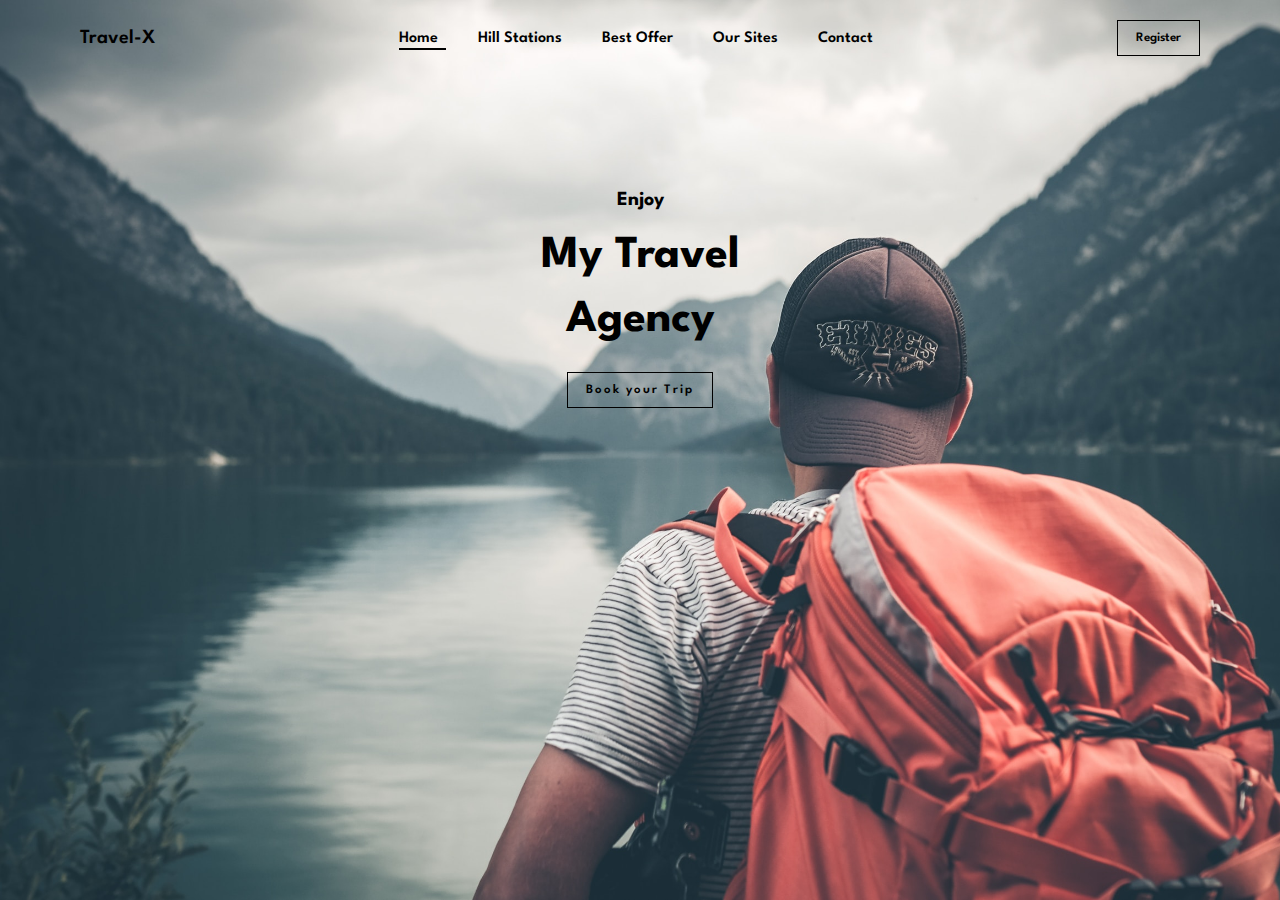
<file: Task 01-LandingPage/index.html>
<!DOCTYPE html>
<html lang="en">
<head>
    <meta charset="UTF-8">
    <meta http-equiv="X-UA-Compatible" content="IE=edge">
    <meta name="viewport" content="width=device-width, initial-scale=1.0">
    <title>Travelx-Landing Page</title>
    <link rel="stylesheet" href="style.css">
</head>
<body>
    <section class="main">
        <section id="header">
            <div class="logo">
                Travel-X
            </div>
    
            <div>
                <ul id="navbar">
                    <li><a class="active" href="#">Home</a></li>
                    <li><a href="#">Hill Stations</a></li>
                    <li><a href="#">Best Offer</a></li>
                    <li><a href="#">Our Sites</a></li>
                    <li><a href="#">Contact</a></li>
                   
                </ul>
            </div>
            <div class="register">
                <button class="white">Register</button>
            </div>
        </section>

        <section id="main-text">
            <h4>Enjoy</h4>
            <h2>My Travel</h2>
            <h2>Agency</h2>
            <button class="white">Book your Trip</button>
        </section>
    </section>
</body>
</html>
</file>
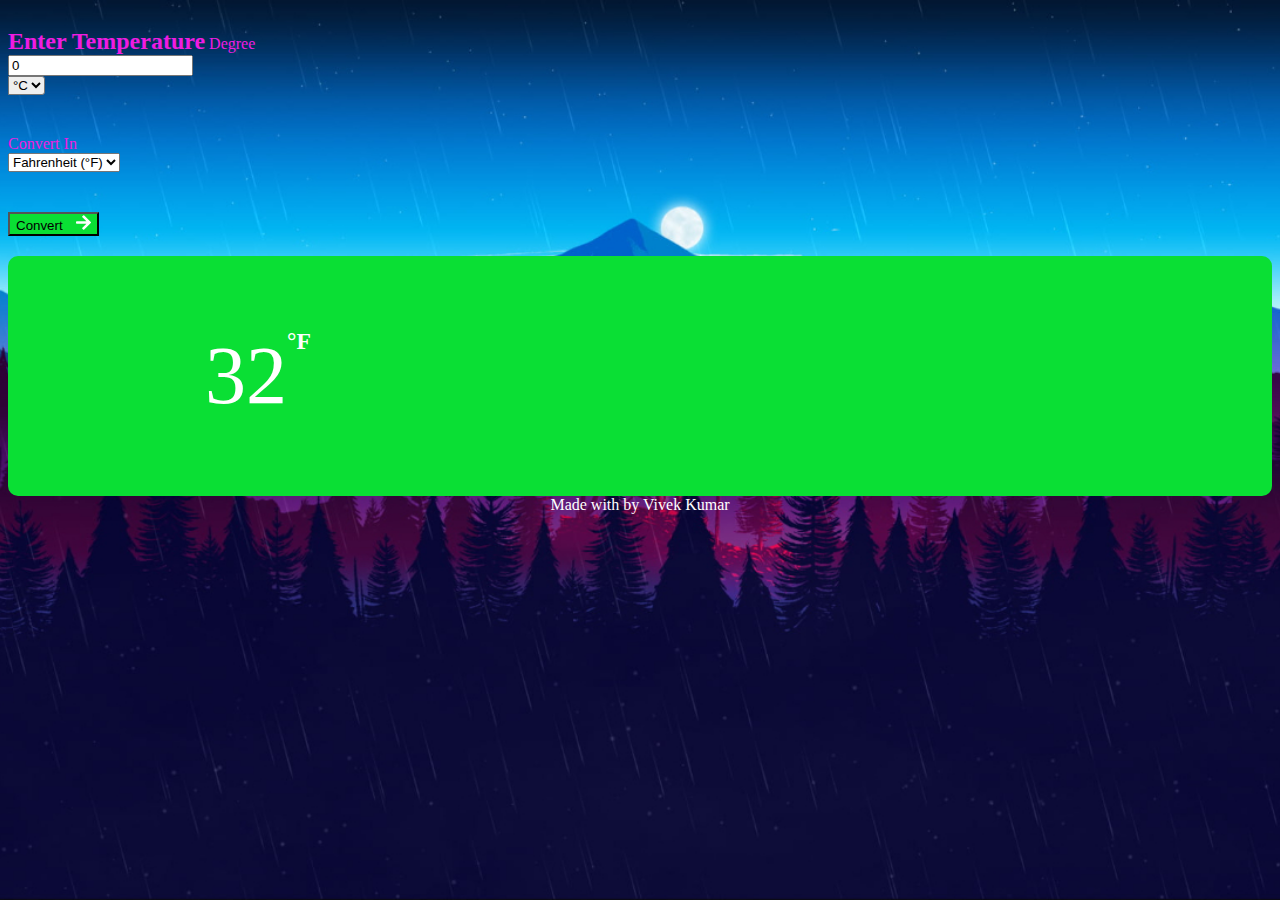
<file: Task 03- Temperature Converter/index.html>
<!DOCTYPE html>
<html lang="en">
	<head>
		<meta charset="UTF-8" />
		<meta http-equiv="X-UA-Compatible" content="IE=edge" />
		<meta name="viewport" content="width=device-width, initial-scale=1.0" />
		<title>Temperature Converter</title>
		<link rel="icon" type="image/png" href="./assets/icon.png" />
		<link
			rel="stylesheet"
			href="https://cdnjs.cloudflare.com/ajax/libs/font-awesome/4.7.0/css/font-awesome.min.css"
		/>

		<!-- -----------------------------Bootstrap 4.6----------------------------------------- -->
		<link
			rel="stylesheet"
			href="https://cdn.jsdelivr.net/npm/bootstrap@4.6.0/dist/css/bootstrap.min.css"
			integrity="sha384-B0vP5xmATw1+K9KRQjQERJvTumQW0nPEzvF6L/Z6nronJ3oUOFUFpCjEUQouq2+l"
			crossorigin="anonymous"
		/>

		<!-- -------------------------------Custom CSS Style---------------------------------------- -->
		<link rel="stylesheet" href="style.css" />
	</head>

	<body class="d-flex justify-content-center align-items-center min-vh-100">
		<div class="container">
			<div class="row">
				<div class="card-group col-12 col-md-10 offset-md-1 my-md-auto">
					<div class="card inputSection col-12 col-md-6">
						<div class="card-body">
							<form>
								<div class="row px-3">
									<div class="col-12 col-md-11 px-4">
										<span class="card-title d-block"
											>Enter Temperature</span
										>
										<label for="degreeInput" class="py-sm-2"
											>Degree</label
										>
										<div class="input-group">
											<input
												type="number"
												class="form-control"
												id="inputDegree"
												name="inputDegree"
												placeholder="Enter Degree"
												value="0"
											/>
											<div class="input-group-append">
												<select
													class="form-control"
													id="selectInputDegreeType"
												>
													<option value="C" selected>
														&deg;C
													</option>
													<option value="F">
														&deg;F
													</option>
													<option value="K">K</option>
												</select>
											</div>
										</div>
										<label
											for="selectConversionType"
											class="py-sm-2"
											>Convert In</label
										>
										<div class="input-group d-inline-block">
											<div class="input-group-append">
												<select
													class="form-control"
													id="selectConversionType"
												>
													<option value="F" selected>
														Fahrenheit (&deg;F)
													</option>
													<option value="C">
														Celcius (&deg;C)
													</option>
													<option value="K">
														Kelvin (K)
													</option>
												</select>
											</div>
										</div>
										<button
											type="submit"
											class="convertBtn btn btn-lg col-12 col-md-6 offset-md-3 mt-4 rounded-pill d-flex justify-content-center align-items-center text-white"
										>
											Convert&emsp;<img
												src="./assets/right.svg"
												class="mt-1"
												width="15px"
												height="15px"
											/>
										</button>
									</div>
								</div>
							</form>
						</div>
					</div>
					<div class="card resultSection col-12 col-md-6">
						<div
							class="card-body d-flex justify-content-center align-items-center"
						>
							<div id="resultValueSection">
								<div id="convertedDegree">32</div>
								<h3 id="degree">&deg;</h3>
								<h3 id="convertedUnit">F</h3>
							</div>
						</div>
					</div>
				</div>
			</div>
			<footer class="mt-5 pt-5">Made with  by Vivek Kumar</footer>
		</div>

		<!-- -----------------------------JQuery Plugins------------------------------------------ -->
		<script
			src="https://code.jquery.com/jquery-3.5.1.slim.min.js"
			integrity="sha384-DfXdz2htPH0lsSSs5nCTpuj/zy4C+OGpamoFVy38MVBnE+IbbVYUew+OrCXaRkfj"
			crossorigin="anonymous"
		></script>
		<script
			src="https://cdn.jsdelivr.net/npm/bootstrap@4.6.0/dist/js/bootstrap.bundle.min.js"
			integrity="sha384-Piv4xVNRyMGpqkS2by6br4gNJ7DXjqk09RmUpJ8jgGtD7zP9yug3goQfGII0yAns"
			crossorigin="anonymous"
		></script>

		<!-- -------------------------------Custom JS Script---------------------------------------- -->
		<script src="script.js"></script>
	</body>
</html>
</file>
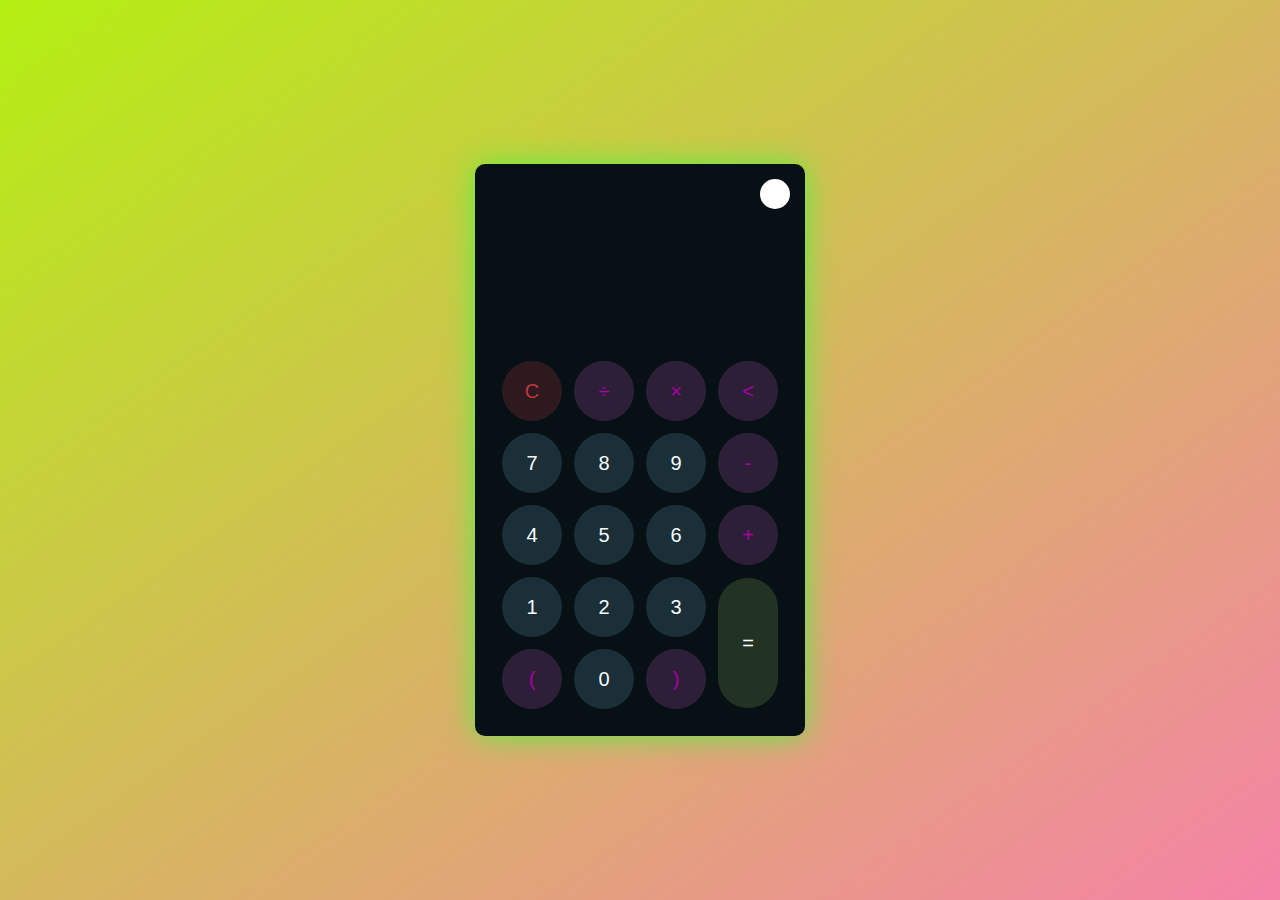
<file: Task 04- Calculator/index.html>
<!DOCTYPE html>
<html lang="en">
<head>
    <meta charset="UTF-8">
    <meta http-equiv="X-UA-Compatible" content="IE=edge">
    <meta name="viewport" content="width=device-width, initial-scale=1.0">
    <link rel="stylesheet" href="style.css">
    <link rel="icon" href="favicon.ico">
    <title>Simple calculator</title>
</head>
<body>
    <div class="container">
        <div class="calculator dark">
            <div class="theme-toggler active">
                <i class="toggler-icon"></i>
            </div>
            <div class="display-screen">
                <div id="display"></div>
            </div>
            <div class="buttons">
                <table>
                    <tr>
                        <td><button class="btn-operator" id="clear">C</button></td>
                        <td><button class="btn-operator" id="/">&divide;</button></td>
                        <td><button class="btn-operator" id="*">&times;</button></td>
                        <td><button class="btn-operator" id="backspace"><</button></td>
                    </tr>
                    <tr>
                        <td><button class="btn-number" id="7">7</button></td>
                        <td><button class="btn-number" id="8">8</button></td>
                        <td><button class="btn-number" id="9">9</button></td>
                        <td><button class="btn-operator" id="-">-</button></td>
                    </tr>
                    <tr>
                        <td><button class="btn-number" id="4">4</button></td>
                        <td><button class="btn-number" id="5">5</button></td>
                        <td><button class="btn-number" id="6">6</button></td>
                        <td><button class="btn-operator" id="+">+</button></td>
                    </tr>
                    <tr>
                        <td><button class="btn-number" id="1">1</button></td>
                        <td><button class="btn-number" id="2">2</button></td>
                        <td><button class="btn-number" id="3">3</button></td>
                        <td rowspan="2"><button class="btn-equal" id="equal">=</button></td>
                    </tr>
                    <tr>
                        <td><button class="btn-operator" id="(">(</button></td>
                        <td><button class="btn-number" id="0">0</button></td>
                        <td><button class="btn-operator" id=")">)</button></td>
                    </tr>
                </table>
            </div>
        </div>
    </div>
    <script src="script.js"></script>
</body>
</html>
</file>
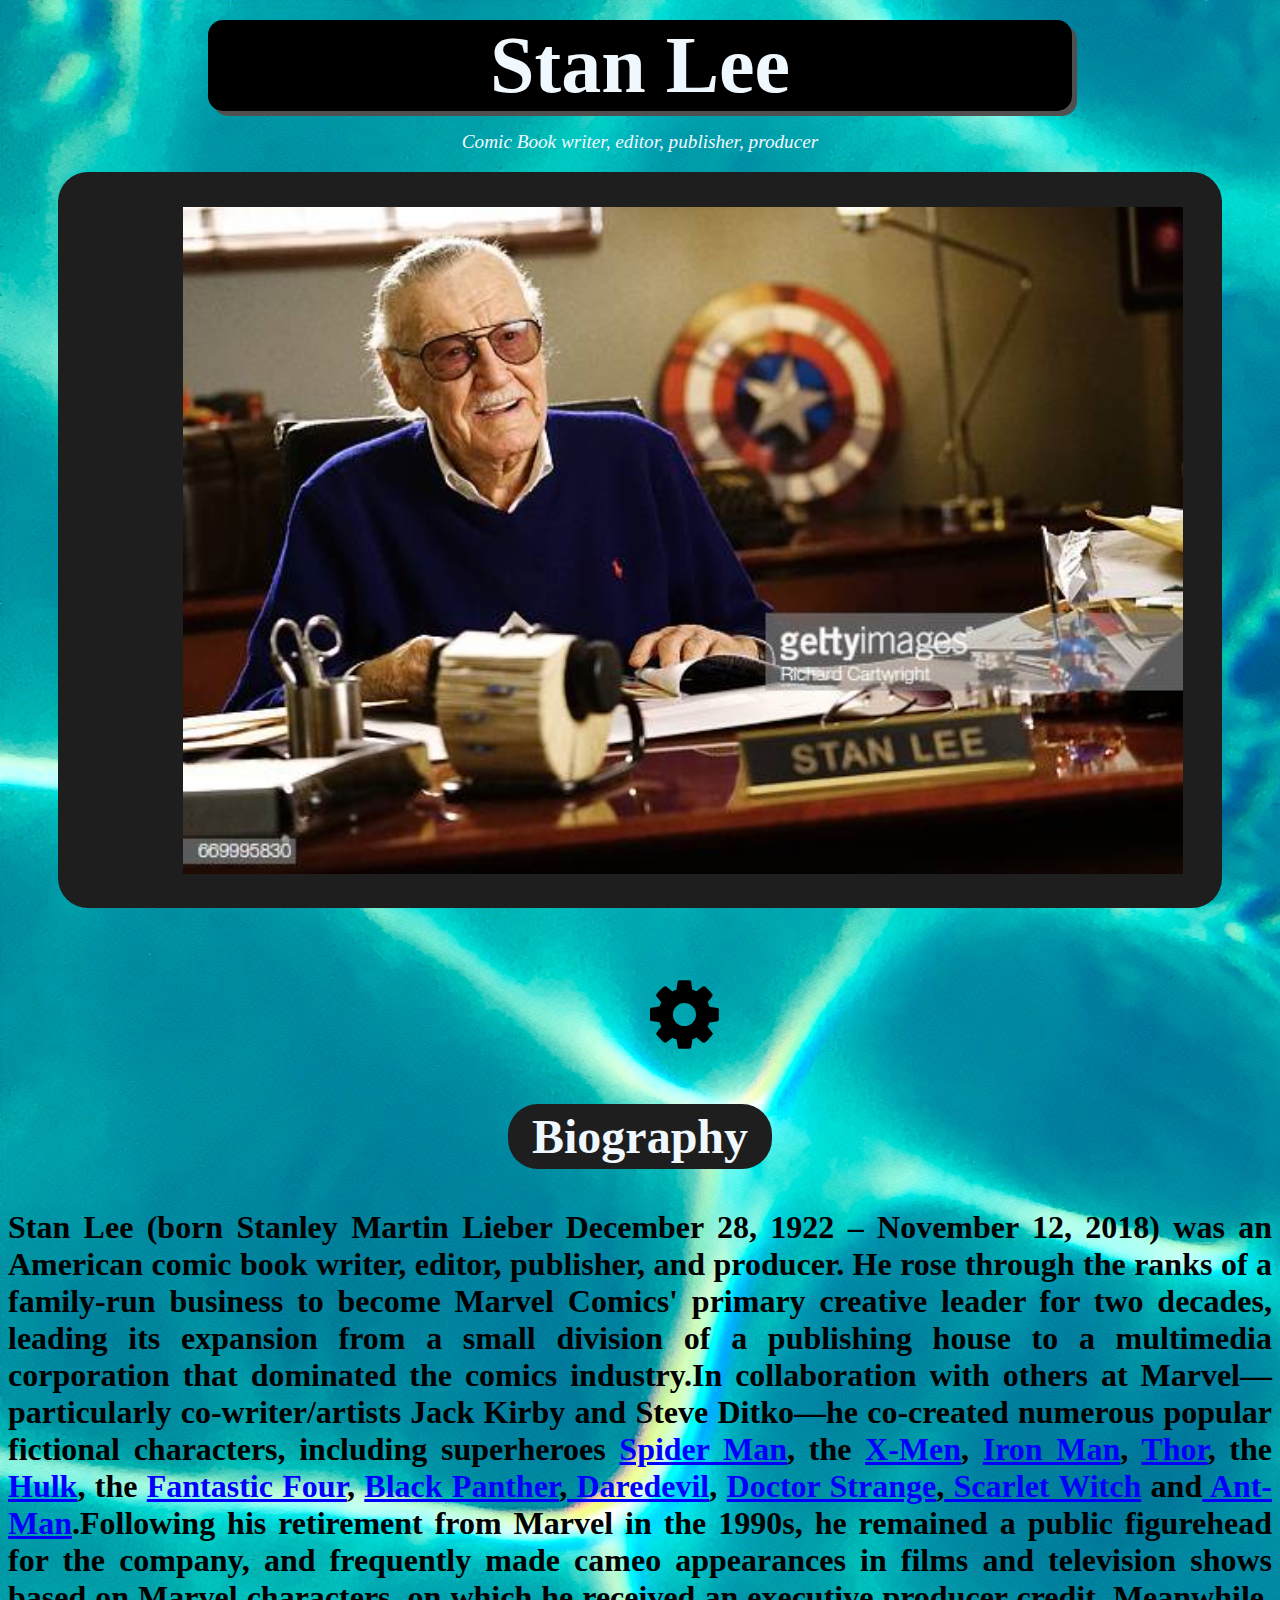
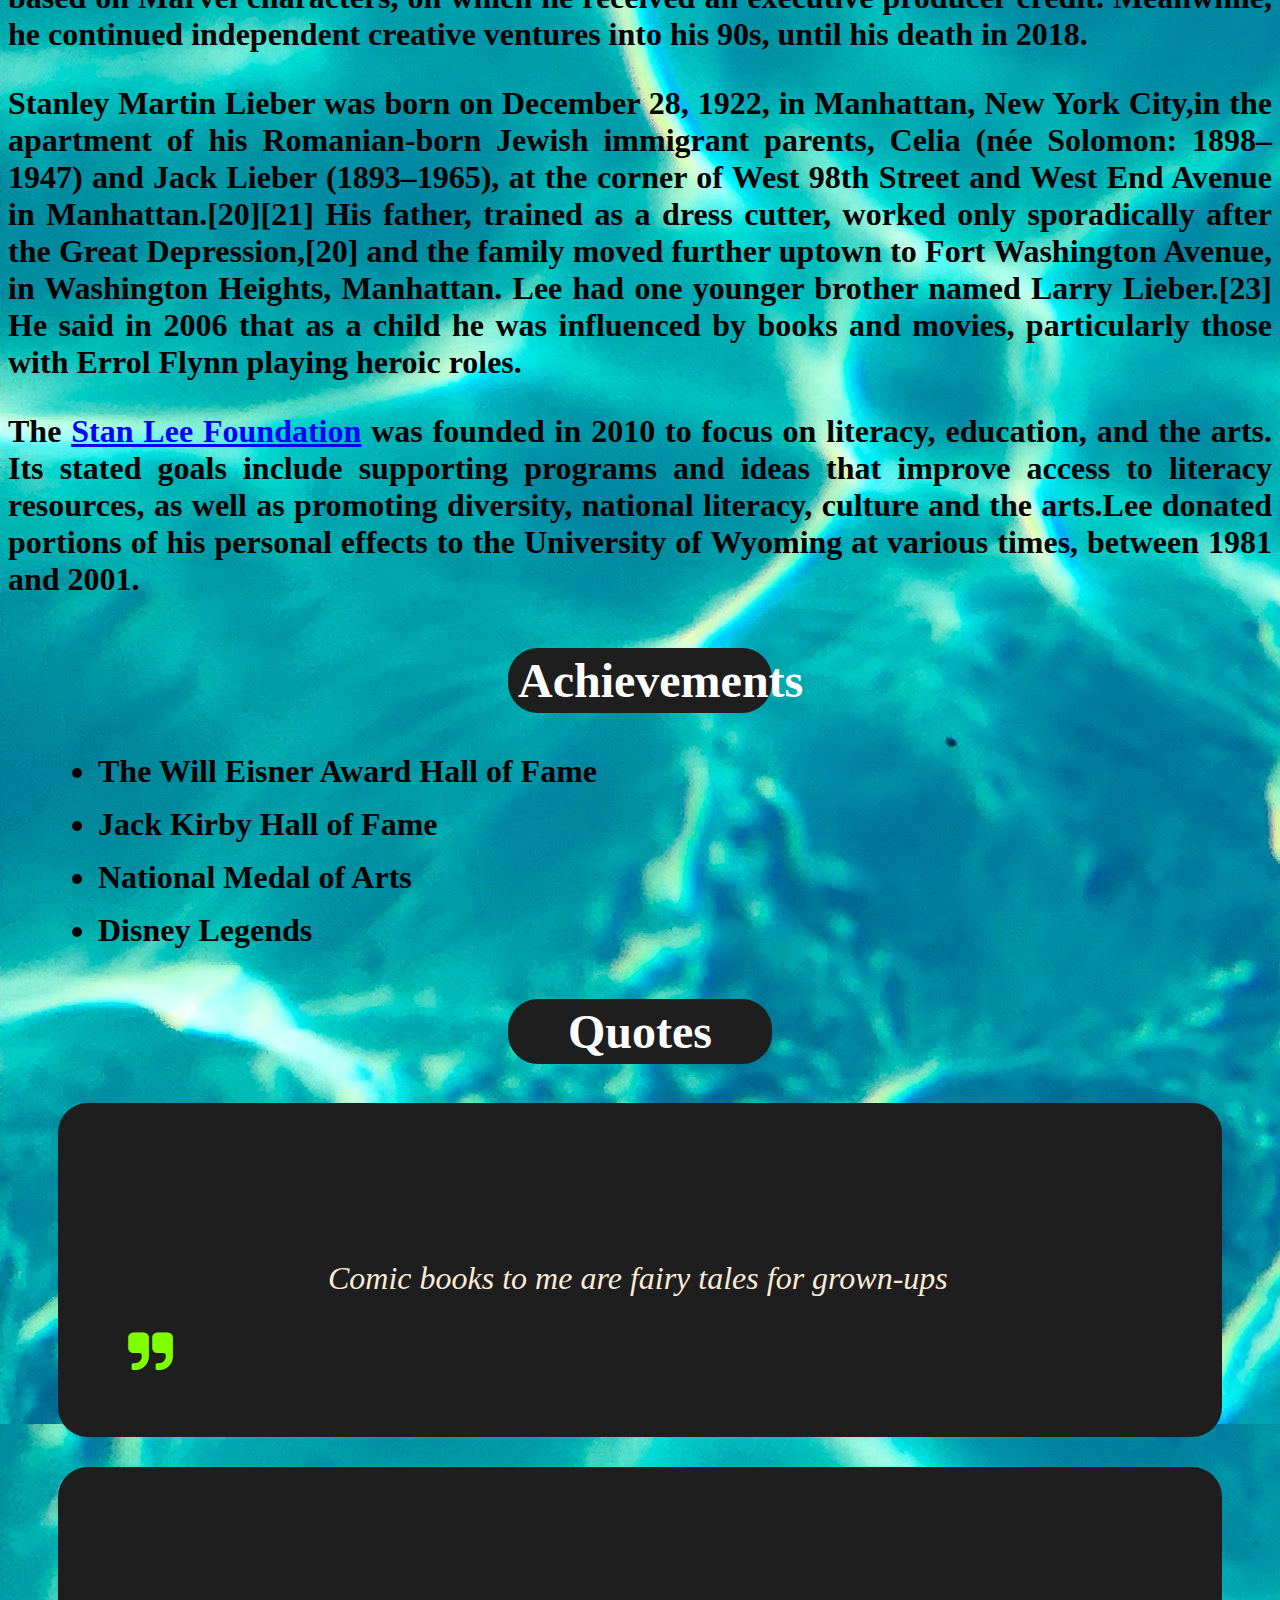
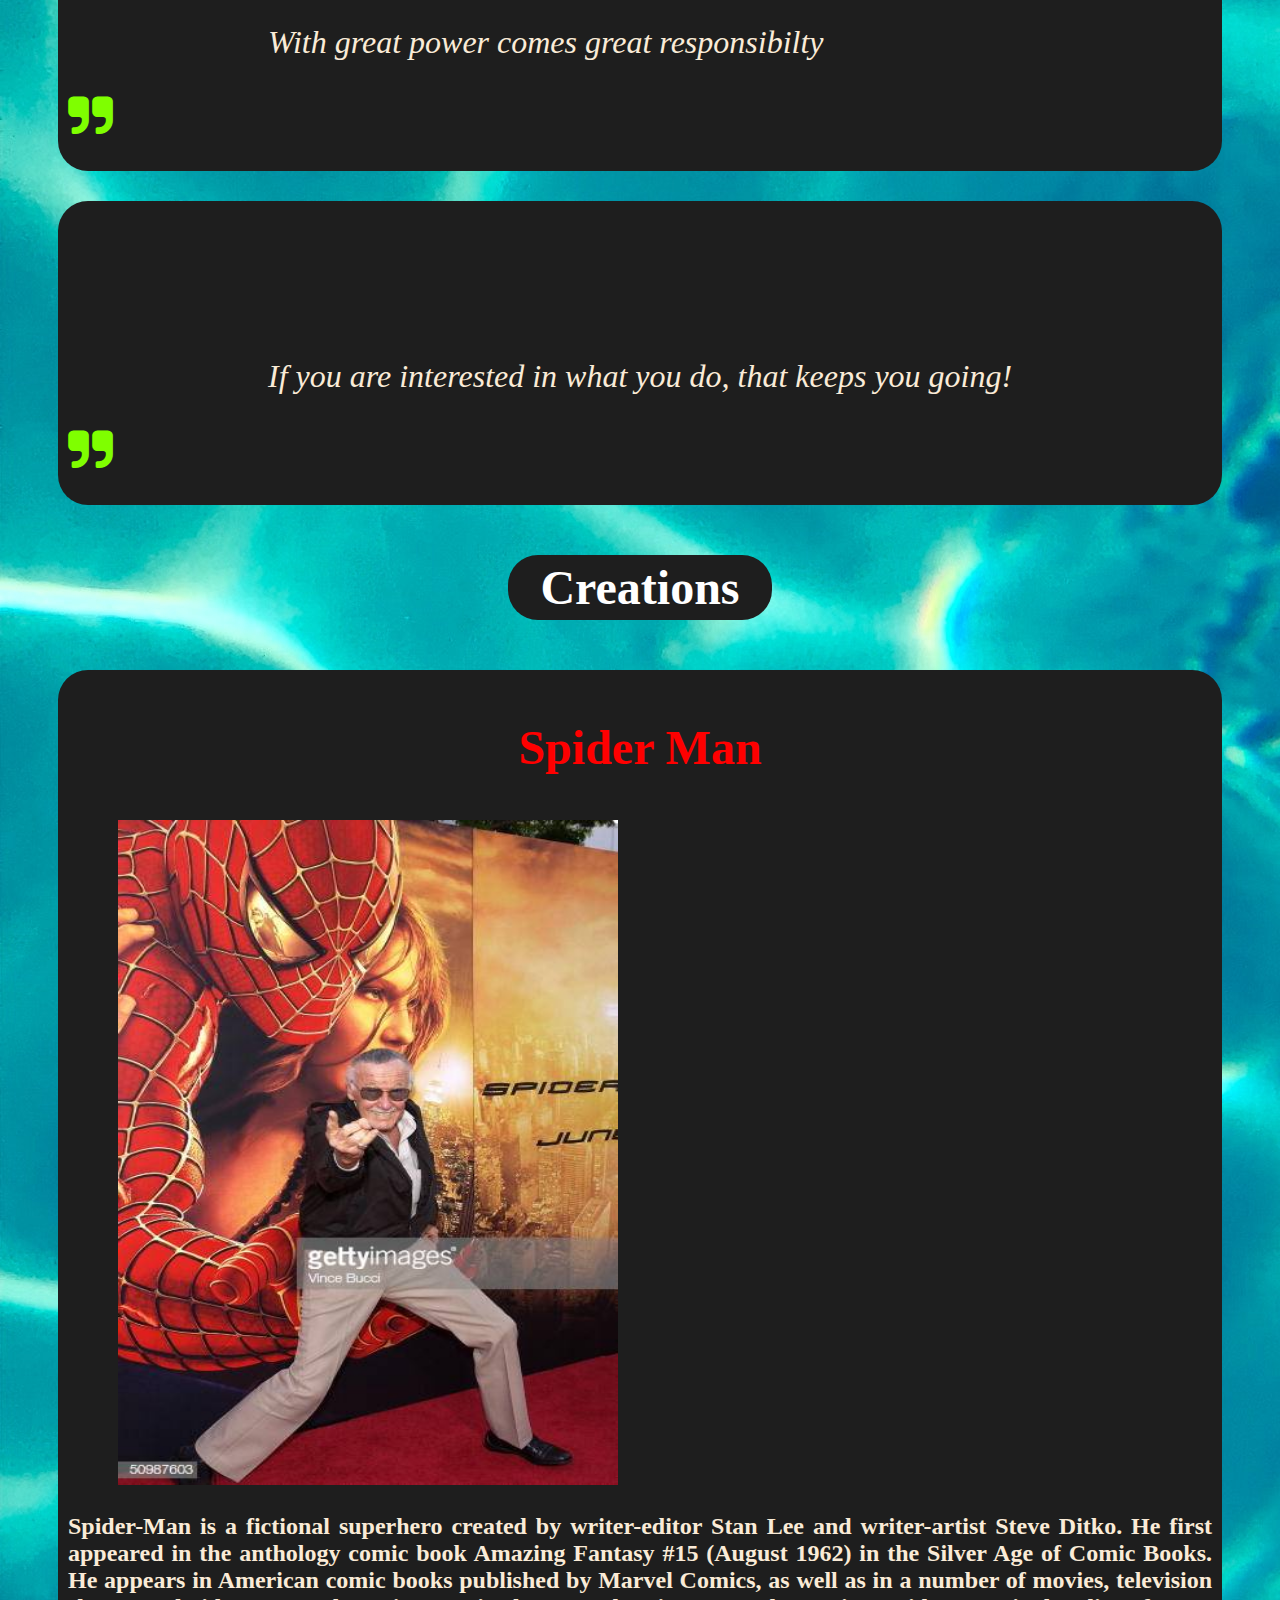
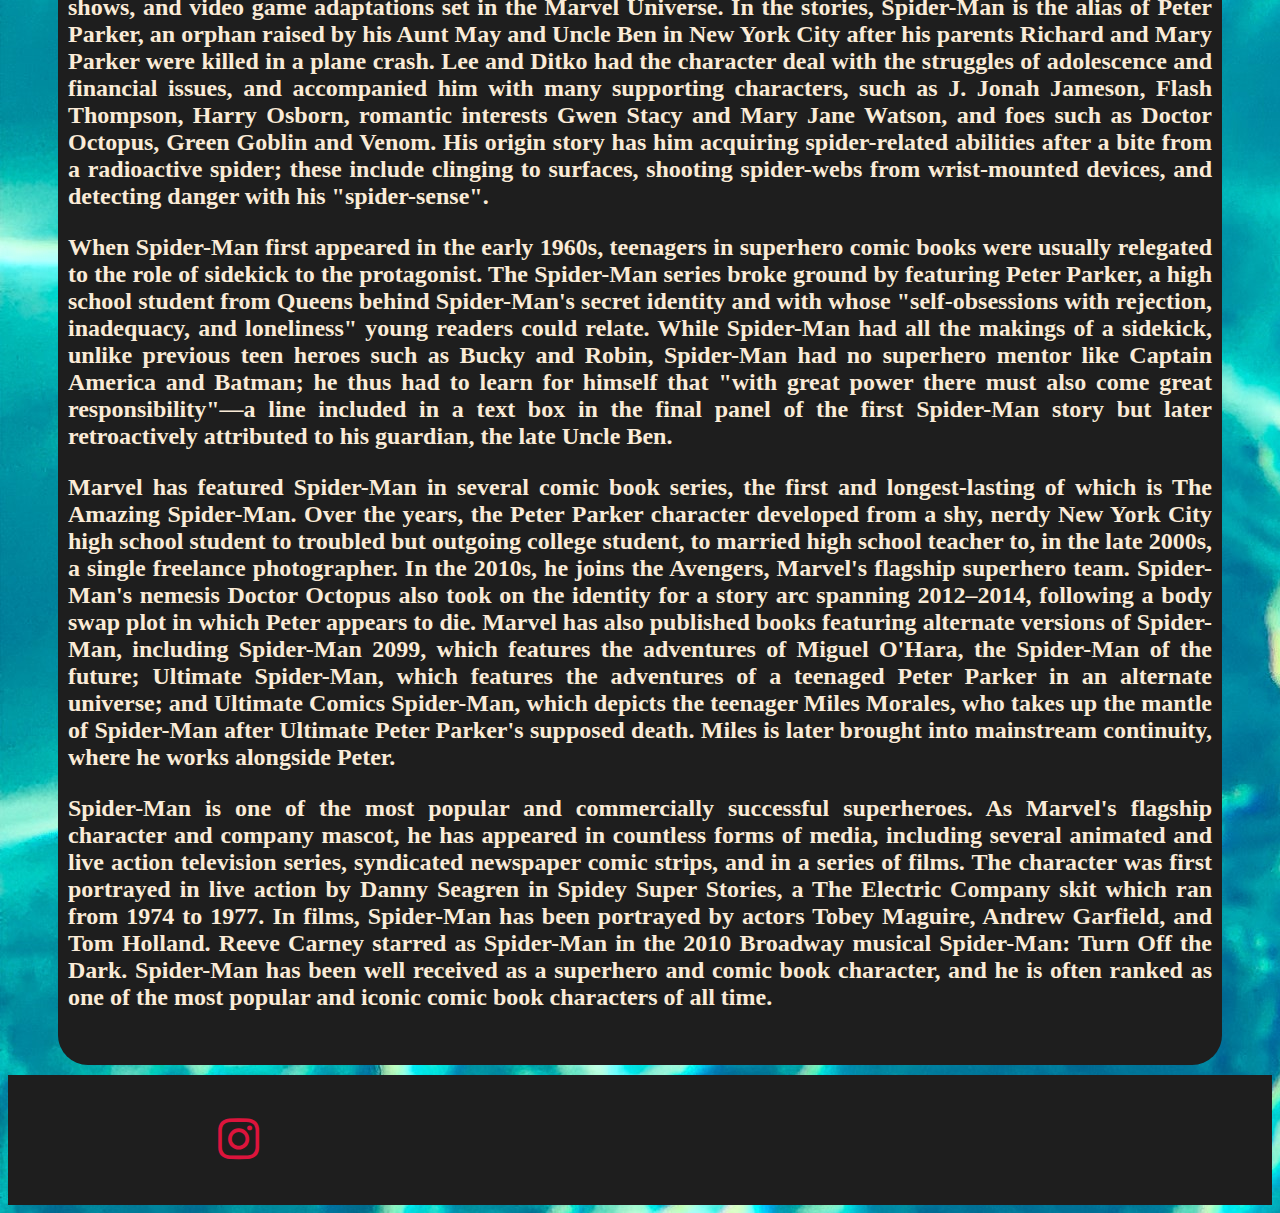
<file: Task 05- Tribute Page/index.html>
<!DOCTYPE html>
<html lang="en">
<head>
 <link rel="stylesheet" href="https://use.fontawesome.com/releases/v5.7.0/css/all.css" integrity="sha384-lZN37f5QGtY3VHgisS14W3ExzMWZxybE1SJSEsQp9S+oqd12jhcu+A56Ebc1zFSJ" crossorigin="anonymous">
 <link href="http://maxcdn.bootstrapcdn.com/font-awesome/4.2.0/css/font-awesome.min.css" rel="stylesheet" />
    <link rel="stylesheet" href="stan-lee.css" type="text/css" />
    <meta charset="UTF-8">
    <meta name="viewport" content="width=device-width, initial-scale=1.0">
    <meta http-equiv="X-UA-Compatible" content="ie=edge">
    <title>Stan Lee Tribute Page</title>
    <h1 style="text-align: center;">Stan Lee</h1>
</head>
<body>
    
    
        <p id="Short">Comic Book writer, editor,   publisher,  producer </p>
    <div>
    <img src="Stan-lee_pic.jpg" alt="stan Lee siting in his office" class="image">
    </div>
    <p>  </p>
       
<i class="fa fa-cog fa-spin fa-3x fa-fw" id="spinner"></i> <span class="sr-only">Loading...</span>
 
    <div id="paragraph">
    <h2 id="biograph">Biography</h2>
    </div>
    <p id="bio">Stan Lee (born Stanley Martin Lieber December 28, 1922 – November 12, 2018) was an American comic book writer, editor, publisher, and producer. He rose through the ranks of a family-run business to become Marvel Comics' primary creative leader for two decades, leading its expansion from a small division of a publishing house to a multimedia corporation that dominated the comics industry.In collaboration with others at Marvel—particularly co-writer/artists Jack Kirby and Steve Ditko—he co-created numerous popular fictional characters, including superheroes <a href="#spidey">Spider Man</a>, the <a href="https://en.wikipedia.org/wiki/X-Men" target="_blank">X-Men</a>, <a href="https://en.wikipedia.org/wiki/Iron_Man" target="_blank">Iron Man</a>, <a href="https://en.wikipedia.org/wiki/Thor_(Marvel_Comics)" target="_blank">Thor</a>, the <a href="https://en.wikipedia.org/wiki/Hulk" target="_blank">Hulk</a>, the <a href="https://en.wikipedia.org/wiki/Fantastic_Four" target="_blank">Fantastic Four</a>, <a href="https://en.wikipedia.org/wiki/Black_Panther_(comics)" target="_blank">Black Panther</a>,<a href="https://en.wikipedia.org/wiki/Daredevil_(Marvel_Comics_character)" target="_blank"> Daredevil</a>, <a href="https://en.wikipedia.org/wiki/Doctor_Strange" target="_blank">Doctor Strange</a>,<a href="https://en.wikipedia.org/wiki/Scarlet_Witch" target="_blank"> Scarlet Witch</a> and<a href="https://en.wikipedia.org/wiki/Ant-Man" target="_blank"> Ant-Man</a>.Following his retirement from Marvel in the 1990s, he remained a public figurehead for the company, and frequently made cameo appearances in films and television shows based on Marvel characters, on which he received an executive producer credit. Meanwhile, he continued independent creative ventures into his 90s, until his death in 2018.</p>
    <p id="bio">Stanley Martin Lieber was born on December 28, 1922, in Manhattan, New York City,in the apartment of his Romanian-born Jewish immigrant parents, Celia (née Solomon: 1898–1947) and Jack Lieber (1893–1965), at the corner of West 98th Street and West End Avenue in Manhattan.[20][21] His father, trained as a dress cutter, worked only sporadically after the Great Depression,[20] and the family moved further uptown to Fort Washington Avenue, in Washington Heights, Manhattan. Lee had one younger brother named Larry Lieber.[23] He said in 2006 that as a child he was influenced by books and movies, particularly those with Errol Flynn playing heroic roles.</p>
    <p id="bio">The <a href="www.stanleefoundation.org" target="_blank">Stan Lee Foundation</a> was founded in 2010 to focus on literacy, education, and the arts. Its stated goals include supporting programs and ideas that improve access to literacy resources, as well as promoting diversity, national literacy, culture and the arts.Lee donated portions of his personal effects to the University of Wyoming at various times, between 1981 and 2001.</p>
   <div id="paragraph">
    <h2 id="achieve">Achievements</h2>
    </div>
    <p> </p>
    <ul style="list-style-type: disc;">
    <li>    The Will Eisner Award Hall of Fame</li>
        <p> </p>
    <li>    Jack Kirby Hall of Fame </li>
        <p> </p>
    <li>    National Medal of Arts </li>
        <p> </p>
    <li>    Disney Legends</li>
    </ul>
    <p> </p>
    <div id="paragraph">
    <h2 id="achieve">Quotes</h2>
    </div>
    <p> </p>
    <div id="quotes">
    <div id="quote1">
    <i class="fas fa-quote-left"></i>
        <p id="quote">Comic books to me are fairy tales for grown-ups</p>
    <i class="fa fa-quote-right"  aria-hidden="true"></i>
    </div>
    </div>
    <div id="quote2">
    <i class="fas fa-quote-left"></i>
    <p id="quote">With great power comes great responsibilty</p>
    <i class="fa fa-quote-right"  aria-hidden="true"></i> 
    </div>
    <div id="quote3">
     <i class="fas fa-quote-left"></i>
    <p id="quote">If you are interested in what you do, that keeps you going!</p>
    <i class="fa fa-quote-right"  aria-hidden="true"></i> 
    </div>
    <div id="paragraph">
    <h2 id="achieve">Creations</h2>
    </div>
    <div>
    <h2 id="spidey">Spider Man</h2>
    <!-- <img src="spiderman.png" alt="Picture of SpiderMan" class="spider"> -->
    <img src="gettyimages-50987603-594x594.jpg" alt="Stan Lee in the premier of SpiderMan Movie" class="spider" id="stan-spider">
    <p id="bios">Spider-Man is a fictional superhero created by writer-editor Stan Lee and writer-artist Steve Ditko. He first appeared in the anthology comic book Amazing Fantasy #15 (August 1962) in the Silver Age of Comic Books. He appears in American comic books published by Marvel Comics, as well as in a number of movies, television shows, and video game adaptations set in the Marvel Universe. In the stories, Spider-Man is the alias of Peter Parker, an orphan raised by his Aunt May and Uncle Ben in New York City after his parents Richard and Mary Parker were killed in a plane crash. Lee and Ditko had the character deal with the struggles of adolescence and financial issues, and accompanied him with many supporting characters, such as J. Jonah Jameson, Flash Thompson, Harry Osborn, romantic interests Gwen Stacy and Mary Jane Watson, and foes such as Doctor Octopus, Green Goblin and Venom. His origin story has him acquiring spider-related abilities after a bite from a radioactive spider; these include clinging to surfaces, shooting spider-webs from wrist-mounted devices, and detecting danger with his "spider-sense".</p>
<p id="bios">
When Spider-Man first appeared in the early 1960s, teenagers in superhero comic books were usually relegated to the role of sidekick to the protagonist. The Spider-Man series broke ground by featuring Peter Parker, a high school student from Queens behind Spider-Man's secret identity and with whose "self-obsessions with rejection, inadequacy, and loneliness" young readers could relate. While Spider-Man had all the makings of a sidekick, unlike previous teen heroes such as Bucky and Robin, Spider-Man had no superhero mentor like Captain America and Batman; he thus had to learn for himself that "with great power there must also come great responsibility"—a line included in a text box in the final panel of the first Spider-Man story but later retroactively attributed to his guardian, the late Uncle Ben.</p>
<p id="bios">
Marvel has featured Spider-Man in several comic book series, the first and longest-lasting of which is The Amazing Spider-Man. Over the years, the Peter Parker character developed from a shy, nerdy New York City high school student to troubled but outgoing college student, to married high school teacher to, in the late 2000s, a single freelance photographer. In the 2010s, he joins the Avengers, Marvel's flagship superhero team. Spider-Man's nemesis Doctor Octopus also took on the identity for a story arc spanning 2012–2014, following a body swap plot in which Peter appears to die. Marvel has also published books featuring alternate versions of Spider-Man, including Spider-Man 2099, which features the adventures of Miguel O'Hara, the Spider-Man of the future; Ultimate Spider-Man, which features the adventures of a teenaged Peter Parker in an alternate universe; and Ultimate Comics Spider-Man, which depicts the teenager Miles Morales, who takes up the mantle of Spider-Man after Ultimate Peter Parker's supposed death. Miles is later brought into mainstream continuity, where he works alongside Peter.</p>

<p id="bios">Spider-Man is one of the most popular and commercially successful superheroes. As Marvel's flagship character and company mascot, he has appeared in countless forms of media, including several animated and live action television series, syndicated newspaper comic strips, and in a series of films. The character was first portrayed in live action by Danny Seagren in Spidey Super Stories, a The Electric Company skit which ran from 1974 to 1977. In films, Spider-Man has been portrayed by actors Tobey Maguire, Andrew Garfield, and Tom Holland. Reeve Carney starred as Spider-Man in the 2010 Broadway musical Spider-Man: Turn Off the Dark. Spider-Man has been well received as a superhero and comic book character, and he is often ranked as one of the most popular and iconic comic book characters of all time.</p>
    </div>
   <div id="ending">
       <a href="https://www.instagram.com/therealstanlee/" target="_blank">   <!-- Making the instagram icon as a link to the Stan Lee instagram account 
    -->
           <i class="fa fa-instagram fa-5x" id="instagram"></i> </a>
       
   </div>
</body>
</html>
</file>
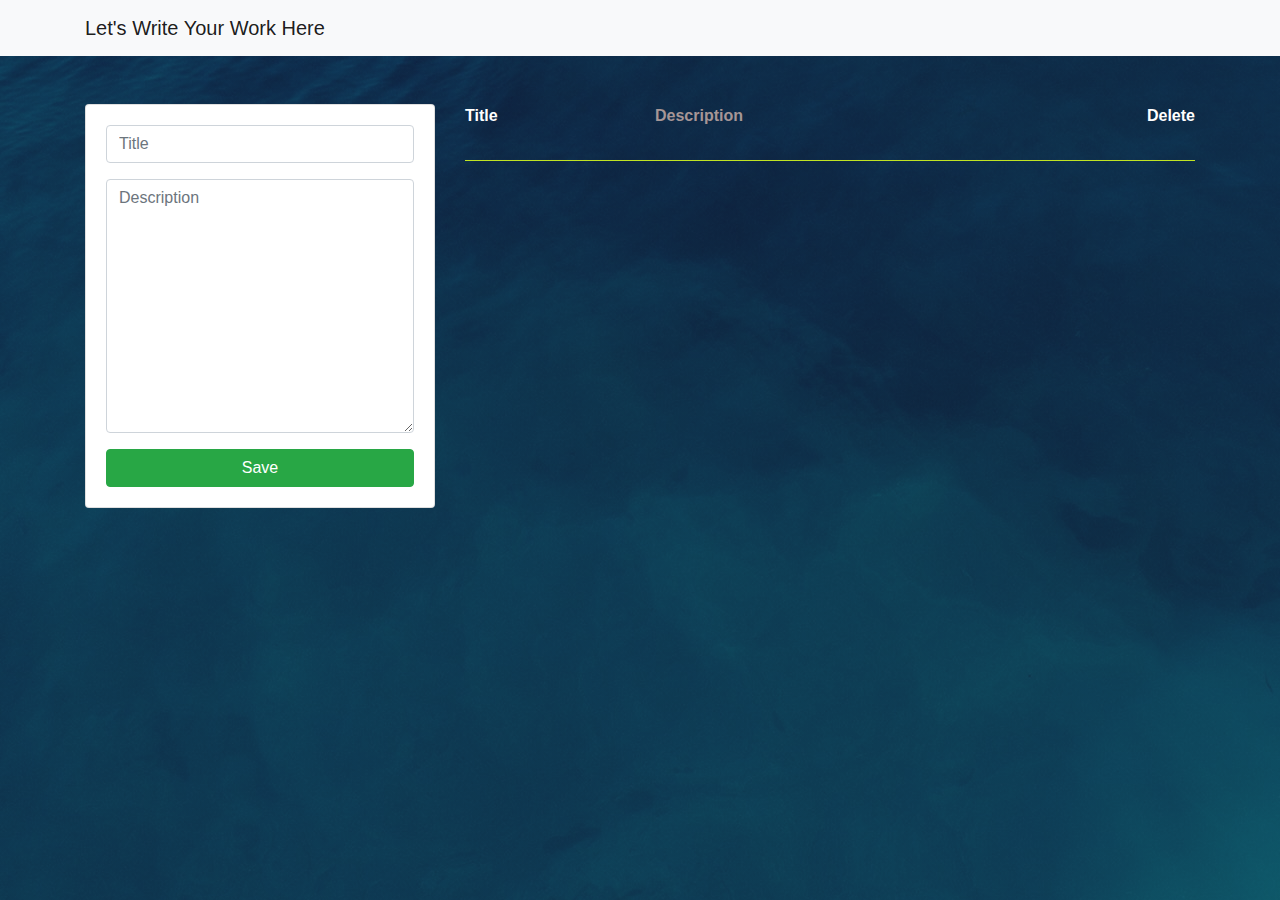
<file: Task 06- A Basic To Do WebApp/index.html>
<!doctype html>
<html lang="en">

<head>

    <meta charset="utf-8">
    <meta name="viewport" content="width=device-width, initial-scale=1, shrink-to-fit=no">

    <link rel="stylesheet" href="css/bootstrap.min.css">
    <link rel="stylesheet" href="css/style.css">

    <title>Work List Web App </title>
</head>

<body>

    <nav class="navbar navbar-light bg-light">
        <div class="container">
            <a class="navbar-brand" href="#">Let's Write Your Work Here</a>
        </div>
    </nav>

    <div class="container">
        <div class="row my-5">
            <div class="col-md-4">
                <div class="card">
                    <div class="card-body">
                        <form id="form-Task">
                            <div class="form-group">
                                <input type="text" id="title" class="form-control" maxlength="50" autocomplete="off"
                                    placeholder="Title" required>
                            </div>
                            <div class="form-group">
                                <textarea type="text" id="description" cols="30" rows="10" class="form-control"
                                    maxlength="500" autocomplete="off" placeholder="Description" required></textarea>
                            </div>
                            <button type="submit" class="btn btn-success btn-block">Save</button>
                        </form>
                    </div>

                </div>
            </div>

            <div class="col-md-8">
                <div class="row">
                    <div class="col-sm-3 text-left title-head">
                        <p class="font-weight-bold">Title</p>
                    </div>
                    <div class="col-sm-6 text-left desc-head">
                        <p class="font-weight-bold">Description</p>
                    </div>
                    <div class="col-sm-3 text-right del-head">
                        <p class="font-weight-bold">Delete</p>
                    </div>
                </div>
                <hr>
                <div id="tasks"></div>

            </div>

        </div>

    </div>

    <script src="js/app.js"></script>

</body>

</html>
</file>
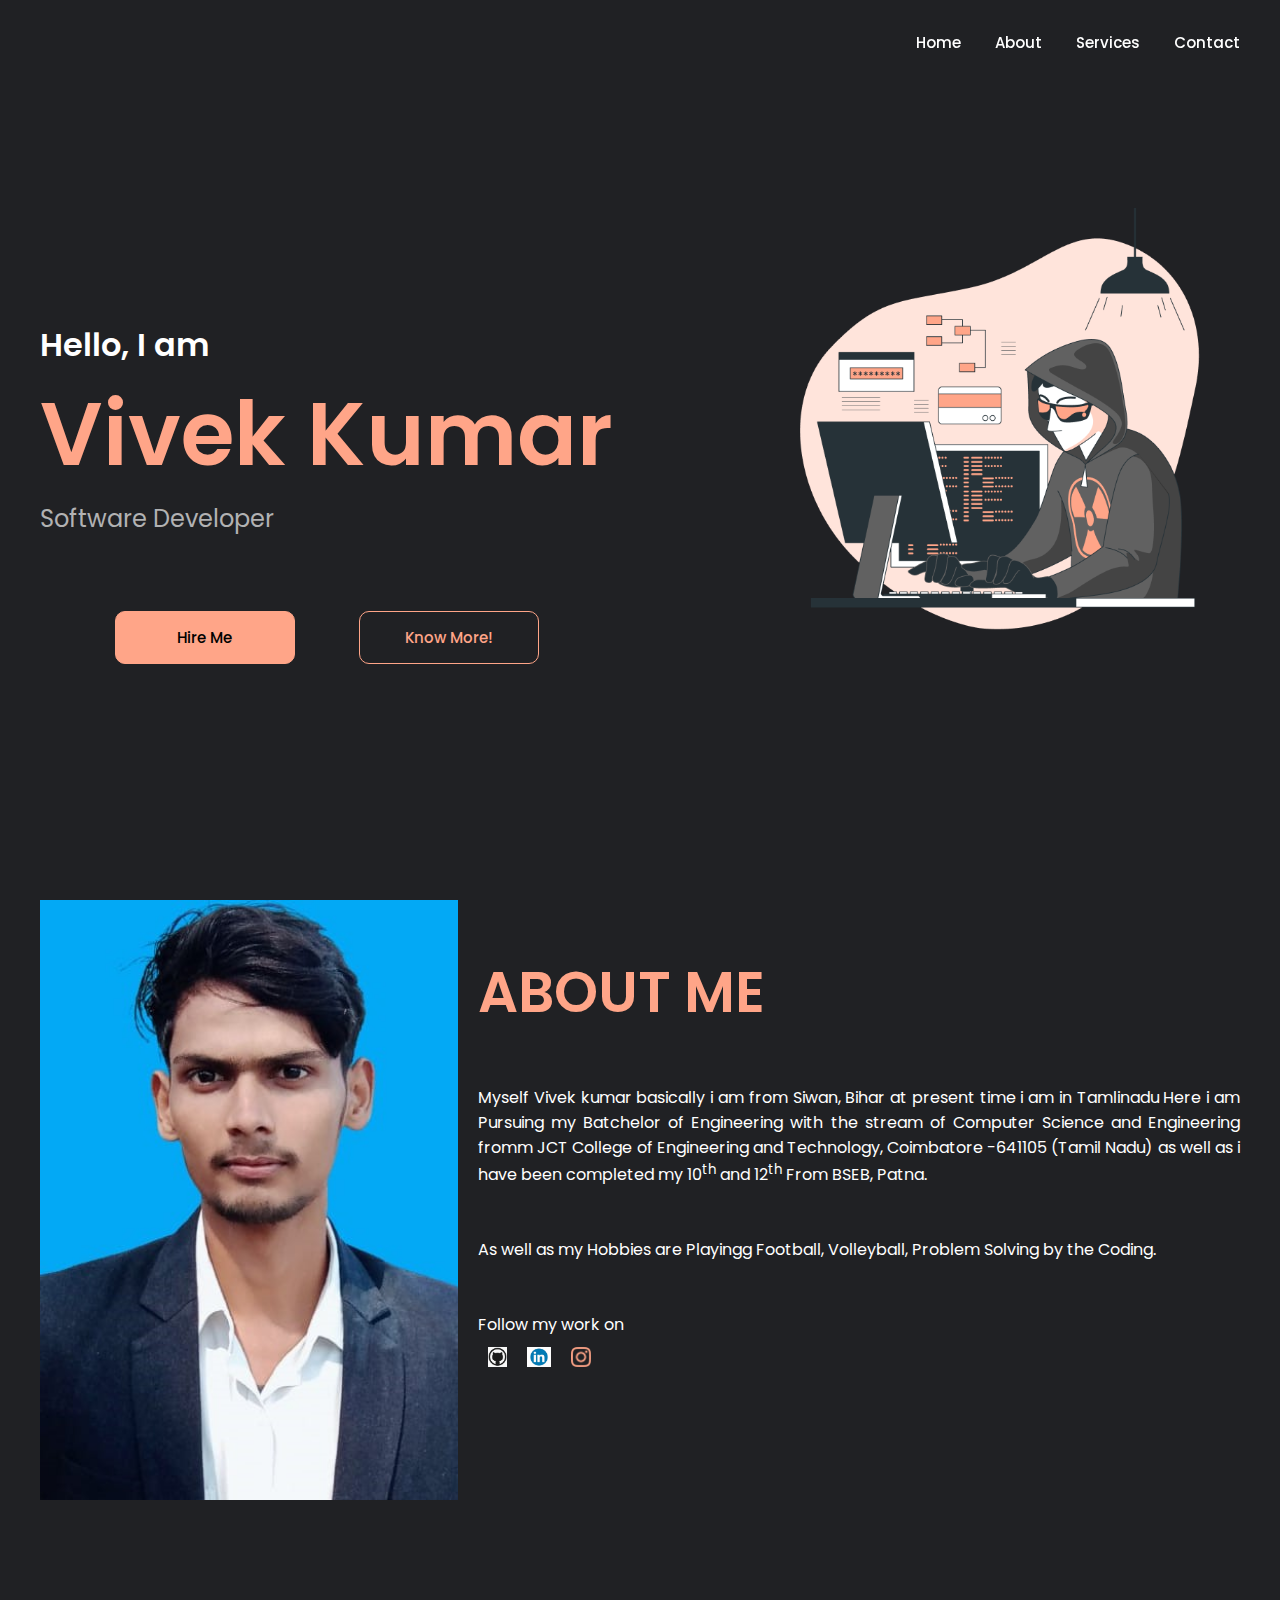
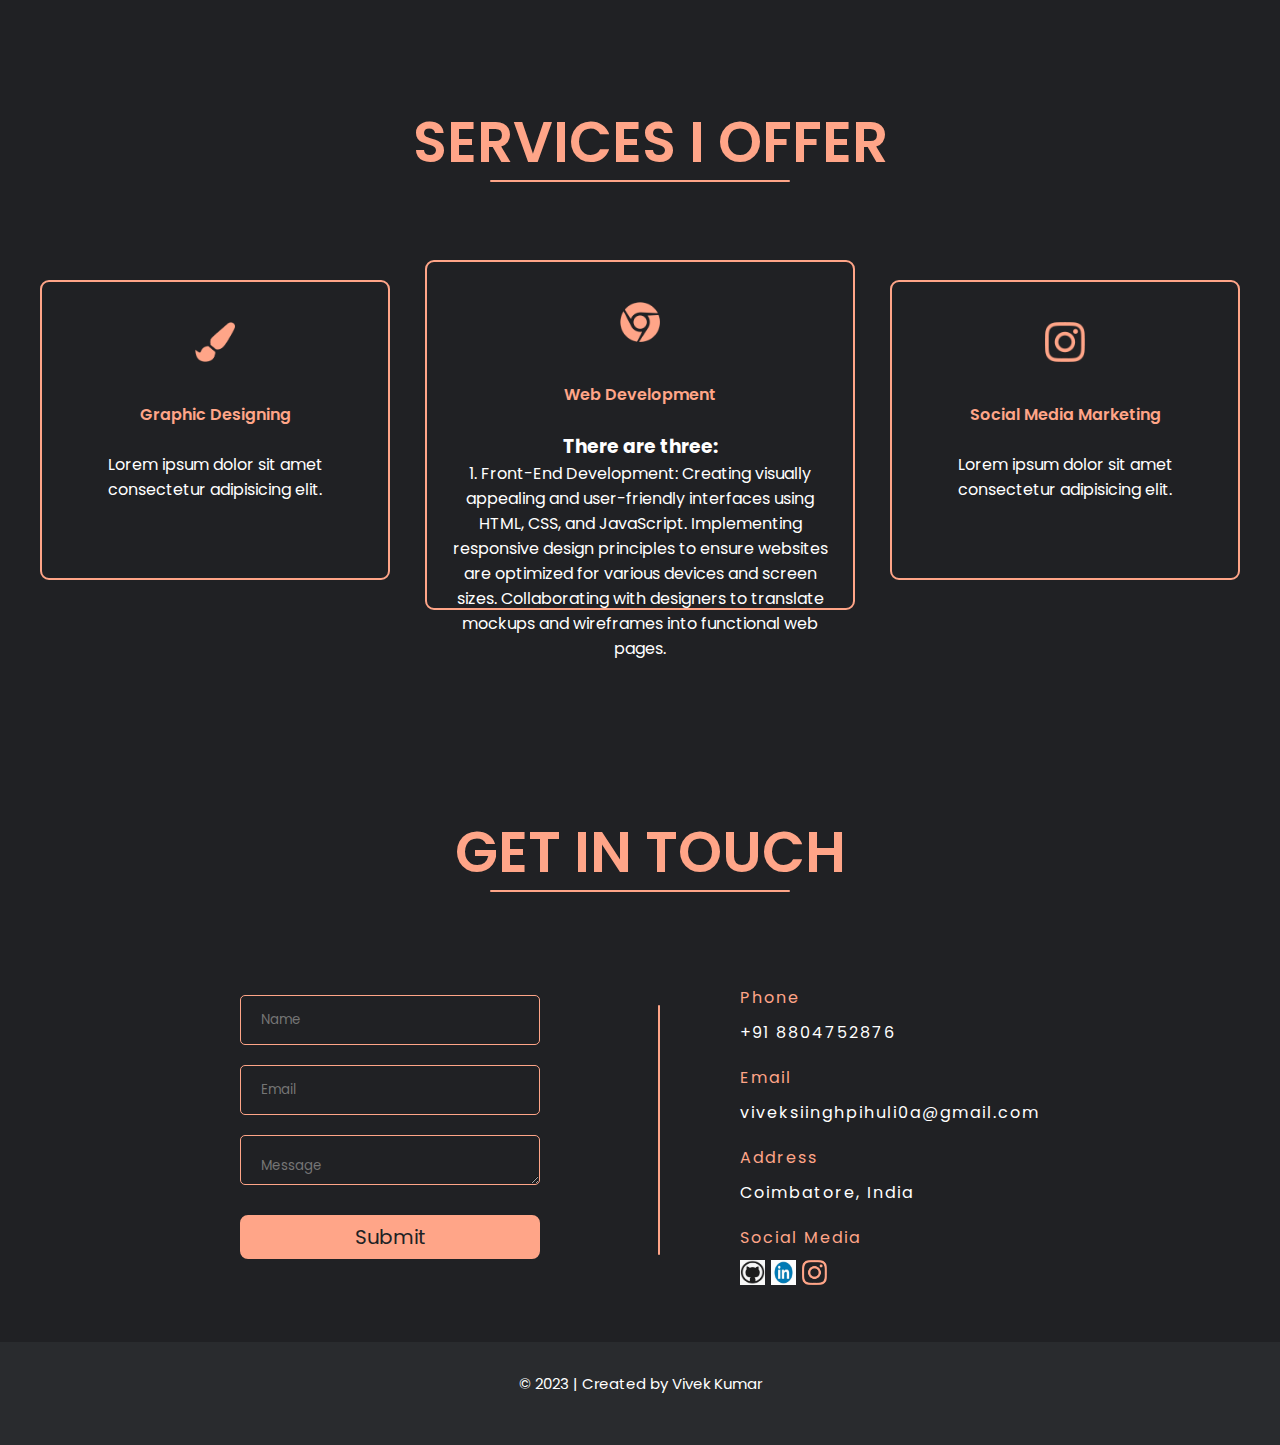
<file: Task 02-  Portfolio/src/index.html>
<html lang="en">

<head>
  <meta charset="UTF-8" />
  <meta name="viewport" content="width=device-width , initial-scale=1.0" />
  <title>My Portfolio!</title>
  <link rel="preconnect" href="https://fonts.googleapis.com" />
  <link rel="preconnect" href="https://fonts.gstatic.com" crossorigin />
  <link
    href="https://fonts.googleapis.com/css2?family=Poppins:ital,wght@0,100;0,200;0,300;0,400;1,200;1,300;1,500;1600;400&display=swap"
    rel="stylesheet" />
  <link rel="stylesheet" href="https://cdnjs.cloudflare.com/ajax/libs/font-awesome/5.13.1/css/all.min.css">
  <link rel="stylesheet" href="./css/style.css" />
  <script src="https://cdnjs.cloudflare.com/ajax/libs/jquery/3.5.1/jquery.min.js"></script>
  <script src="./js/script.js"></script>
</head>

</html>

<body>
  <nav class="navbar">
    <div class="inner-width">
      <a href="/" class="logo"></a>
      <button class="menu-toggler">
        <span></span>
        <span></span>
        <span></span>
      </button>
      <div class="navbar-menu">
        <a href="#">Home</a>
        <a href="#about">About</a>
        <a href="#services">Services</a>
        <a href="#contact">Contact</a>
      </div>
    </div>
  </nav>

  <!--Home-->
  <section id="home">
    <div class="inner-width">
      <div class="content">
        <div class="heroComp">

          <span class="head-title">Hello, I am</span>
          <span class="head-subtitle">Vivek Kumar</span>
          <span class="head-about">Software Developer</span>
          <div class="buttons">
            <a href="#contact">Hire Me</a>
            <a href="#">Know More!</a>
          </div>
        </div>



        <img class="hackerImage" src="../assets/Hacker-bro 1.png" />
      </div>
    </div>
    </div>
  </section>

  <section id="about">
    <div class="inner-width">
      <div class="about">
        <div class="about-image">
          <img src="../assets/photo.jpg" alt="" class="about-image">
        </div>
        <div>
          <h1 class="section-title" style="margin-top: 50px;">ABOUT ME</h1>
          <p class="about-text">
           Myself Vivek kumar basically i am from Siwan, Bihar at present time i am in Tamlinadu Here i am Pursuing my Batchelor of Engineering
           with the stream of Computer Science and Engineering fromm JCT College of Engineering and Technology, Coimbatore -641105 (Tamil Nadu)
           as well as i have been completed my 10<sup>th</sup> and 12<sup>th</sup> From BSEB, Patna. 
          </p>

          <p class="about-text">
          As well as my Hobbies are Playingg Football, Volleyball, Problem Solving by the Coding.

          </p>

          <p class="about-text">
            Follow my work on
          </p>
          <span class="icons">
           <a href="https://github.com/Bholuvivek"> <img src="../assets/github.jpeg" alt="" class="sm"></a>
           <a href="https://www.linkedin.com/in/vivekbholu/"> <img src="../assets/linkedin.jpeg" alt="" class="sm"></a>
           <a href="https://www.instagram.com/thevivekbholu/"><img src="../assets/insta.png" alt="" class="sm"></a>
          </span>
        </div>
      </div>
    </div>
    </div>
  </section>


  <section id="services">
    <div class="inner-width">
      <div class="section-title" style="padding-top: 150px;text-align: center;"><span class="titleSection">SERVICES I
          OFFER</span></div>
      <br>
      <br>
      <br>
      <div class="services">
        <div class="service">
          <img src="../assets/Vector-7.png" alt="">
          <h4>Graphic Designing</h4>
          <br>
          <p>Lorem ipsum dolor sit amet consectetur adipisicing elit.</p>
        </div>

        <div class="serviceMid">
          <img src="../assets/Vector-9.png" alt="">
          <h4>Web Development</h4>
          <br>
          <h3>There are three:</h3>
          <p>1. Front-End Development:
             Creating visually appealing and user-friendly interfaces using HTML, CSS, and JavaScript.
             Implementing responsive design principles to ensure websites are optimized for various devices and screen sizes.
            Collaborating with designers to translate mockups and wireframes into functional web pages.

          </p>
        </div>
        <div class="service">
          <img src="../assets/insta.png" alt="">
          <h4>
            Social Media Marketing
          </h4>
          <br>
          <p>Lorem ipsum dolor sit amet consectetur adipisicing elit.</p>
        </div>
      </div>
  </section>

  <section id="contact">
    <div class="inner-width">
      <div class="section-title" style="padding-top: 150px;text-align: center;"><span class="titleSection">GET IN
          TOUCH</span></div>
      <div class="contact">
        <div class="formContainer">
          <form action="index2.php" method="post" class="contact-form">
            <input type="text" name="name" id="name" class="name" placeholder="Name">
            <input type="email" name="email" id="email" class="email" placeholder="Email">
            <textarea name="message" class="message" placeholder="Message"></textarea>
            <button type="submit" id="submit" class="btn">Submit</button>
          </form>
        </div>
        <div>
          <div class="contact-info">
            <div class="item">
              <p class="contact-head" style="margin-top: 90px;">Phone</p>
              <p>+91 8804752876</p>
            </div>

            <div class="item">
              <p class="contact-head">Email</p>
              <p> viveksiinghpihuli0a@gmail.com</p>
            </div>

            <div class="item">
              <p class="contact-head">Address</p>
              <p> Coimbatore, India</p>
            </div>

            <div class="item">
              <p class="contact-head">Social Media</p>
              <span class="contact-icon">
                <a href="https://github.com/Bholuvivek"></a><img src="../assets/github.jpeg" alt="Github">
                <a href="https://www.linkedin.com/in/vivekbholu/"></a><img href="google.com" src="../assets/linkedin.jpeg" alt="LinkedIn">
                <a href="https://www.instagram.com/thevivekbholu/"><img src="../assets/insta.png" alt="Instagram"></a>
              </span>
            </div>
          </div>
        </div>
      </div>
    </div>
  </section>
  <footer>
    <div class="inner-width">
      <div class="copyright">
        &copy; 2023 | Created by Vivek Kumar
      </div>
    </div>
  </footer>

  <button class="goTop fas fa-arrow-up"></button>
</body>
</file>
<file: Task 01-LandingPage/style.css>
@import url("https://fonts.googleapis.com/css2?family=Spartan:wght@100;200;300;400;500;600;700;800;900&display=swap");
* {
  margin: 0;
  padding: 0;
  box-sizing: border-box;
  font-family: "Spartan", sans-serif;
}

html {
  scroll-behavior: smooth;
}

/* Global Styles */

h1 {
  font-size: 50px;
  line-height: 64px;
  color: #222;
}

h2 {
  font-size: 46px;
  line-height: 54px;
  color:black;
  padding: 5px;
}

h4 {
  font-size: 20px;
  color: black;
  padding: 15px;
}

h6 {
  font-weight: 700;
  font-size: 12px;
}

p {
  font-size: 16px;
  color: #465b52;
  margin: 15px 0 20px 0;
}

.main{
    width: 100%;
    height: 100vh;
   
    background-image: url(bg3.jpg);
    background-size: cover;
    
}

#header{
    display: flex;
    align-items: center;
    justify-content: space-between;
    padding: 20px 80px;
    top: 0;
    left:0; 
    
}

#navbar{
    display:flex;
    justify-content: center;
    align-items: center;
    
}

#navbar li{
    list-style: none;
    padding : 0 20px;
    position: relative;

}

#navbar li a{
    text-decoration: none;
    font-size:16px;
    font-weight:600;
    color: black;
    transition: 0.3s ease;

}

#navbar li a.active::after,
#navbar li a:hover::after{
    content: "";
    width:60%;
    height: 2px;
    background: black;
    position: absolute;
    bottom: -4px;
    left:20px;
}

button.white{
    font-size: 13px;
    font-weight: 600;
    padding:11px 18px;
    color:black;
    background-color: transparent;
    cursor: pointer;
    border: 1px solid black;
    outline: none;
    transition: 0.2s;
}

body {
  width: 100%;
}

 button:hover{
    background: black;
    color: white;
    border-radius: 5px;
}

.logo{
    font-size:20px;
    font-weight:600;
    color: black;
}

#main-text{
    margin-top: 100px;
    display: flex;
    flex-direction: column;
    justify-content: space-evenly;
    align-items: center;
}

#main-text button{
    margin-top: 20px;
    letter-spacing: 2px;
}
</file>
<file: Task 03- Temperature Converter/style.css>
:root {
	--primary-color: #0adf34;
	--secondary-color: #ef1ce1;
}

body {
	color: var(--secondary-color);
	background-image: url(./assets/bg-img.jpg);
	height: 100vh;
	background-position: center;
	background-repeat: no-repeat;
	background-size: cover;
	position: relative;
	background-attachment: fixed;
}

.card {
	padding: 20px 0px;
	border-radius: 10px;
}

/* Input Section */

.card-title {
	font-size: 24px;
	padding: 20px 0px;
	font-weight: 600;
}

label {
	font-weight: 500;
}

select {
	margin-bottom: 40px;
}

#selectInputDegreeType {
	border-radius: 0px 3px 3px 0px;
}

.convertBtn {
	min-width: 10px;
	background-color: var(--primary-color);
}

.convertBtn:hover {
	transition: 0.5s;
	background-color: var(--secondary-color);
}

/* Result Section */

#resultValueSection {
	display: flex;
	justify-content: center;
	align-items: center;
	max-width: 500px;
	height: 200px;
	word-wrap: normal;
	text-align: center;
	font-size-adjust: 0.58;
}

#convertedDegree {
	font-size: 65px;
	font-weight: 500;
	max-width: 500px;
}

#convertedUnit,
#degree {
	padding-bottom: 70px;
}

.resultSection {
	background-color: var(--primary-color);
	color: white;
}

/* Mobile view  */
@media only screen and (max-width: 600px) {
	body {
		display: relative;
		overflow: hidden;
	}

	.card-group {
		padding: 0;
	}

	.card {
		border: none;
		border-radius: 0;
		padding: 0;
	}

	.card-title {
		line-height: 40px;
	}

	.card-body {
		padding: 0;
	}

	.resultSection {
		position: fixed;
		top: 0;
		padding: 10px 0px;
		text-align: center;
	}

	.inputSection {
		margin-top: 60%;
	}

	#degree,
	#convertedUnit {
		padding-top: 50px;
	}
}

footer {
	color: #fff;
	text-align: center;
}
</file>
<file: Task 04- Calculator/style.css>
* {
    padding: 0;
    margin: 0;
    box-sizing: border-box;
    outline: 0;
    transition: all 0.5s ease;
}

body {
    font-family: sans-serif;
}

a {
    text-decoration: none;
    color: #fff;
}

body {
    background-image: linear-gradient( to bottom right,#b4ef12,#F582A7);
}

.container {
    height: 100vh;
    width: 100vw;
    display: grid;
    place-items: center;
}

.calculator {
    position: relative;
    height: auto;
    width: auto;
    padding: 20px;
    border-radius: 10px;
    box-shadow: 0 0 30px #5dec44;
}

.theme-toggler {
    position: absolute;
    top: 30px;
    right: 30px;
    color: #fff;
    cursor: pointer;
    z-index: 1;
}

.theme-toggler.active {
    color: #827979;
}

.theme-toggler.active::before {
    background-color: #fff;
}

.theme-toggler::before {
    content: '';
    height: 30px;
    width: 30px;
    position: absolute;
    top: 50%;
    transform: translate(-50%, -50%);
    border-radius: 50%;
    background-color: #333;
    z-index: -1;
}

#display {
    margin: 0 10px;
    height: 150px;
    width: auto;
    max-width: 270px;
    display: flex;
    align-items: flex-end;
    justify-content: flex-end;
    font-size: 30px;
    margin-bottom: 20px;
    overflow-x: scroll;
  }

#display::-webkit-scrollbar {
    display: block;
    height: 3px;
}

button {
    height: 60px;
    width: 60px;
    border: 0;
    border-radius: 30px;
    margin: 5px;
    font-size: 20px;
    cursor: pointer;
    transition: all 200ms ease;
}

button:hover {
    transform: scale(1.1);
}

button#equal {
    height: 130px;
}

/* light theme */

.calculator {
    background-color: #fff;
}

.calculator #display {
    color: #0a1e23;
}

.calculator button#clear {
    background-color: #ffd5d8;
    color: #fc4552;
}

.calculator button.btn-number {
    background-color: #c3eaff;
    color: #000000;
}

.calculator button.btn-operator {
    background-color: #ffd0fb;
    color: #f967f3;
  }

  .calculator button.btn-equal {
    background-color: #adf9e7;
    color: #000;
  }

  /* dark theme */

  .calculator.dark {
    background-color: #071115;
  }

  .calculator.dark #display {
    color: #f8fafb;
  }

  .calculator.dark button#clear {
    background-color: #2d191e;
    color: #bd3740;
  }

  .calculator.dark button.btn-number {
    background-color: #1b2f38;
    color: #f8fafb;
  }

  .calculator.dark button.btn-operator {
    background-color: #2e1f39;
    color: #aa00a4;
  }

  .calculator.dark button.btn-equal {
    background-color: #223323;
    color: #ffffff;
  }
</file>
<file: Task 05- Tribute Page/stan-lee.css>
h1{
    text-align: center;
    font-size: 500%;
    color: aliceblue;
    margin-top: 20px;
    margin-bottom: 20px;
    margin-left: 200px;
    margin-right: 200px;
    background-color: black;
    border-bottom-left-radius: 15px;
    border-bottom-right-radius: 15px;
    border-top-left-radius: 15px;
    border-top-right-radius: 15px;
    box-shadow: 5px 5px rgb(80,80,80);
    
}
 
#Short {
        text-align: center;
        font-size: 120%;
        font-style: italic;
        margin-top: 10px;
        color: aliceblue;
}

body{
    
    background-image: url(abstract-background-biology-1426718.jpg);
}

.image{
        margin-left: 115px;
        margin-right: 155px;
        margin-top: 35px;
        width: 1000px;
}
div{
        background-color: rgb(30,30,30);
        margin-left: 50px;
        margin-right: 50px;
        border-radius: 30px 30px 30px 30px;
        padding-bottom: 30px;
        padding-left: 10px;
        padding-right: 10px;
}
h2{
       text-align: center;
        font-size: 170%;
        color: aliceblue;
        padding-top: 5px;
        margin-top: 15px;
        padding-bottom: 5px;
        
    
        
}
#paragraph{
            padding-bottom: 0px;
            margin-right: 500px;
            margin-left: 500px;
            margin-top: 50px;
            
            
}
#paragraph:hover{
                    box-shadow: 5px 5px rgb(80,80,80);
                   
                    
}

#spinner{
            margin-left: 625px;
            margin-top: 50px;
            font-size: 500%;
}

#bio{
        font-weight: bolder;
        font-style: normal;
        text-align: justify;
        font-size: 200%;
}
a:link{
        color: blue;
}
a:hover{
            color: blue;
}
#achieve{
            font-size: 300%;
            color: white;
            font-weight: bolder;
            
            
            
}

#biograph{
            font-size: 300%;
            font-weight: bolder;
}

li{
       
        margin-left: 50px;
        font-size: 200%;
        font-weight: 700;
}

hr{
    display: block;
    border-width: medium;
    border-color: black;
    margin-top: 1px;
    margin-right: 50px;
    margin-left: 50px;
}


.fa-quote-left{
                    font-size: 300%;
                    color: chartreuse;
                    
}
#quote{
            font-style: italic;
            font-size: 200%;
            margin-left: 200px;
            color: antiquewhite;
            padding-top: 20px;
}

.fa-quote-right{
                    font-size: 300%;
                    color: chartreuse;
}


#quotes{
            padding-top: 50px;
}

#quote2{
            margin-top: 30px;
            padding-top: 50px;
}
#quote3{
            margin-top: 30px;
            padding-top: 50px;
}

#spidey{
            font-size: 300%;
            color: red;
            margin-top: 50px;
            padding-top: 50px;
}


.spider{
           display: inline-block;
            margin-left: 50px;
            width: 500px;
}
            
#stan-spider{
                height: 665px;
}

#bios{
        font-weight: bolder;
        font-style: normal;
        text-align: justify;
        font-size: 150%;
        color: antiquewhite;
}

#ending{
            background-color: rgb(30,30,30);
            margin-left: 0px;
            margin-right: 0px;
            border-radius: 0px 0px 0px 0px;
            margin-top: 10px;
            height: 100px;
}

#instagram{
                color: crimson;
                font-size: 300%;
                margin-left: 200px;
                margin-top: 40px;
}

#instagram:hover{
                    box-shadow: 10px 10px rgb(0,0,0);
                    opacity: 0.7;
}
</file>
<file: Task 06- A Basic To Do WebApp/css/style.css>
body {
    background-image:
        linear-gradient(rgba(23, 24, 34, 0.600),
            rgba(23, 24, 34, 0.600)),
        url('../images/water-blue.jpg');
}

.title-head {
    color: white;
}

.desc-head {
    color: rgb(166, 150, 150);
}

.del-head {
    color: white;
}

hr {
    border-top: 1px solid rgb(193, 228, 35);
}
</file>
<file: Task 02-  Portfolio/src/css/style.css>
* {
  font-family: "Poppins", sans-serif;
  margin: 0;
  padding: 0;
  text-decoration: none;
  box-sizing: border-box;
}

html {
  scroll-behavior: smooth;
}

::selection {
  background-color: #ffa588;
}

::-webkit-scrollbar {
  width: 10px;
  background-color: #292b2e;
}

::-webkit-scrollbar-thumb {
  background-color: #ffa588;
}

.navbar {
  position: fixed;
  background-color: transparent;
  width: 100%;
  padding: 30px 0;
  top: 0;
  z-index: 999;
  transition: 0.3s linear;
}

.inner-width {
  max-width: 1300px;
  margin: auto;
  padding: 0 40px;
}

.navbar .inner-width {
  display: flex;
  align-items: center;
  justify-content: space-between;
}

.navbar-menu a {
  color: white;
  font-size: 15px;
  font-weight: 500;
  margin-left: 30px;
  transition: 0.2s linear;
}

.sticky {
  background-color: #ffa588;
  padding: 18px 0;
}

.navbar-menu a:hover {
  color: #ffa588 !important;
}

.sticky .navbar-menu a {
  color: #111;
}

.menu-toggler {
  background: none;
  width: 30px;
  border: none;
  cursor: pointer;
  position: relative;
  outline: none;
  z-index: 999;
  display: none;
}

.menu-toggler span {
  display: block;
  height: 3px;
  background-color: #fff;
  margin: 6px 0;
  position: relative;
  transition: 0.3s linear;
}

#home {
  height: 100vh;
  min-height: 500px;
  background: #202124 no-repeat center;
  background-size: cover;
  background-attachment: fixed;
}

#home .inner-width {
  display: flex;
  align-items: center;
  justify-content: center;
  height: 100%;
  text-align: center;
}

#home .content {
  width: 100%;
  color: white;
  display: flex;
  justify-content: space-between;
}

.heroComp {
  float: left;
  display: flex;
  flex-wrap: wrap;
  text-align: left;
  margin-top: 150px;
  flex-direction: column;
}

.head-title {
  font-family: "Poppins", sans-serif;
  font-size: 32px;
  font-weight: 600;
  line-height: 48px;
}

.head-subtitle {
  font-family: "Poppins", sans-serif;
  font-size: 88px;
  color: #ffa588;
  line-height: 132px;
  font-weight: 600;
}

.head-about {
  font-family: "Poppins", sans-serif;
  color: rgba(255, 255, 255, 0.664);
  font-size: 24px;
  font-weight: 400;
}

.hackerImage {
  float: right;
  width: 40%;
  height: 40%;
}

#home .buttons {
  margin-top: 60px;
  text-align: center;
}

#home .buttons a {
  color: #ffa588;
  display: inline-block;
  font-size: 15px;
  font-weight: 500;
  margin: 15px 30px;
  width: 180px;
  border: 1px solid #ffa588;
  padding: 14px 0;
  border-radius: 10px;
  transition: 0.2s linear;
}

#home .buttons a:hover,
#home .buttons a:nth-child(1) {
  background-color: #ffa588;
  color: black;
}

section {
  background: #202124;
  padding-bottom: 50px;
}

.section-title {
  font-size: 56px;
  font-weight: 600;
  color: #ffa588;
  margin-left: 20px;
  /* margin-top: 50px; */
}

.about {
  display: flex;
  flex-direction: row;
  justify-content: space-between;
}

.about-image {
  height: 600px;
  
}

.about-text {
  color: white;
  margin-top: 50px;
  margin-left: 20px;
  text-align: justify;
}

.about-pic {
  width: 180px;
  border-radius: 50%;
  margin-right: 100px;
}
.icons {
  display: flex;
  margin-left: 30px;
}
.sm {
  margin-top: 10px;

  padding-right: 20px;
  height: 20px;
  transition: 0.2s linear;
}

.sm :hover {
  color: #48dbfb;
}

.services {
  display: flex;
  justify-content: space-between;
  flex-wrap: wrap;
  flex-direction: row;
}

.titleSection::after {
  width: 300px;
  content: "";
  position: absolute;
  height: 2px;
  margin-top: 80px;
  margin-bottom: 80px;
  background-color: #ffa588;
  border-radius: 3px;
  left: calc(50% - 150px);
}

.service {
  width: calc(30% - 10px);
  text-align: center;
  height: 300px;
  border: 2px solid #ffa588;
  border-radius: 9px;
  margin: 20px 0;
  padding: 40px 20px;
  color: #fff;
  transition: 0.3s linear;
}

.serviceMid {
  width: calc(40% - 50px);
  height: 350px;
  text-align: center;
  border: 2px solid #ffa588;
  border-radius: 9px;
  padding: 40px 20px;
  color: #fff;
  transition: 0.3s linear;
}

.service img {
  width: 40px;
  height: 40px;
  margin-bottom: 40px;
}

.serviceMid img {
  width: 40px;
  height: 40px;
  margin-bottom: 40px;
}
.service h4 {
  color: #ffa588;
  font-weight: 600;
  size: 32px;
}

.serviceMid h4 {
  color: #ffa588;
  font-weight: 600;
  size: 32px;
}

.contact {
  display: flex;
  justify-content: space-evenly;
  flex-wrap: wrap;
  flex-direction: row;
}

.contact-form {
  display: flex;
  flex-wrap: wrap;
  flex-direction: column;
  justify-content: space-between;
  margin-top: 90px;
}

.contact-form input,
.contact-form textarea {
  width: 300px;
  height: 50px;
  margin: 10px 0;
  background: none;
  border: 1px solid #ffa588;
  outline: none;
  padding: 20px;
  border-radius: 5px;
  color: #fff;
  margin-bottom: 10px;
}

.message {
  height: 300px;
  resize: vertical;
  scroll-behavior: smooth;
}

.contact-form .btn {
  width: 300px;
  border: 2px solid #ffa588;
  padding: 5px;
  margin-top: 20px;
  margin-left: auto;
  cursor: pointer;
  background-color: #ffa588;
  border-radius: 8px;
  color: #202124;
  font-size: 20px;
  transition: 0.2s linear;
}

.contact-info::before {
  width: 2px;
  content: "";
  position: absolute;
  height: 250px;
  margin-top: 20px;
  background-color: #ffa588;
  border-radius: 3px;
  left: calc(67% - 200px);
}

.contact-info .item {
  font-family: "Poppins";
  letter-spacing: 2px;
  border-radius: 50px;
  color: #fff;
  text-align: left;
  margin-top: 20px;
  transition: 0.3s linear;
}

.contact-head {
  padding-bottom: 10px;
  color: #ffa588;
}

.contact-icon img {
  width: 25px;
  height: 25px;
}

footer {
  background: #292b2e;
  color: #fff;
  padding: 30px 0;
  text-align: center;
}

.copyright {
  font-size: 15px;
  margin-bottom: 20px;
}

.copyright a {
  font-size: 16px;
  color: #48dbfb;
  font-weight: 500;
}

.goTop {
  position: fixed;
  z-index: 999;
  bottom: 40px;
  right: 40px;
  width: 40px;
  height: 50px;
  background-color: #ffa588;
  color: #fff;
  border: none;
  border-radius: 200px;
  cursor: pointer;
  outline: none;
  display: none;
}

@media screen and (max-width: 980px) {
  .menu-toggler {
    display: block;
  }

  .navbar-menu {
    position: fixed;
    height: 100vh;
    widows: 100%;
    background-color: #353b48;
    top: 0;
    right: -100%;
    max-width: 400px;
    padding: 80px 50px;
    transition: 0.3s linear;
  }

  .navbar-menu a {
    display: block;
    font-size: 30px;
    margin: 30px 0;
  }

  .sticky .navbar-menu {
    background-color: #ffa588;
  }

  .navbar-menu.active {
    right: 0;
  }

  .menu-toggler.active span:nth-child(1) {
    transform: rotate(-45deg);
    top: 4px;
  }

  .menu-toggler.active span:nth-child(2) {
    opacity: 0;
  }
  .menu-toggler.active span:nth-child(3) {
    transform: rotate(45deg);
    bottom: 14px;
  }

  .inner-width {
    max-width: 300px;
  }

  .heroComp {
    max-width: 800px;
    align-content: center;
  }

  .head-subtitle {
    font-size: 30px;
  }
  .section-title {
    width: 100%;
    font-size: 30px;
    text-align: center;
  }

  .about {
    flex-direction: column;
    font-size: x-small;
  }
  .about-image {
    max-height: 250px;
  }

  .about-text {
    flex: 100%;
    text-align: justify;
  }

  .services {
    width: 100%;
  }

  .service {
    width: calc(85% - 20px);
    align-items: center;
  }
  .serviceMid {
    width: calc(80% - 10px);
    align-items: center;
  }

  .contact-form .item {
    width: 100%;
    margin: 10px 0;
  }

  .item {
    width: 100%;
    margin: 10px 0;
  }
}

@media screen and (max-width: 600px) {
  .inner-width {
    padding: 0 20px;
  }

  .content {
    width: calc(50% - 20px);
    font-size: smaller;
  }

  .content img {
    margin-top: 0;
    visibility: hidden;
  }
}
</file>
